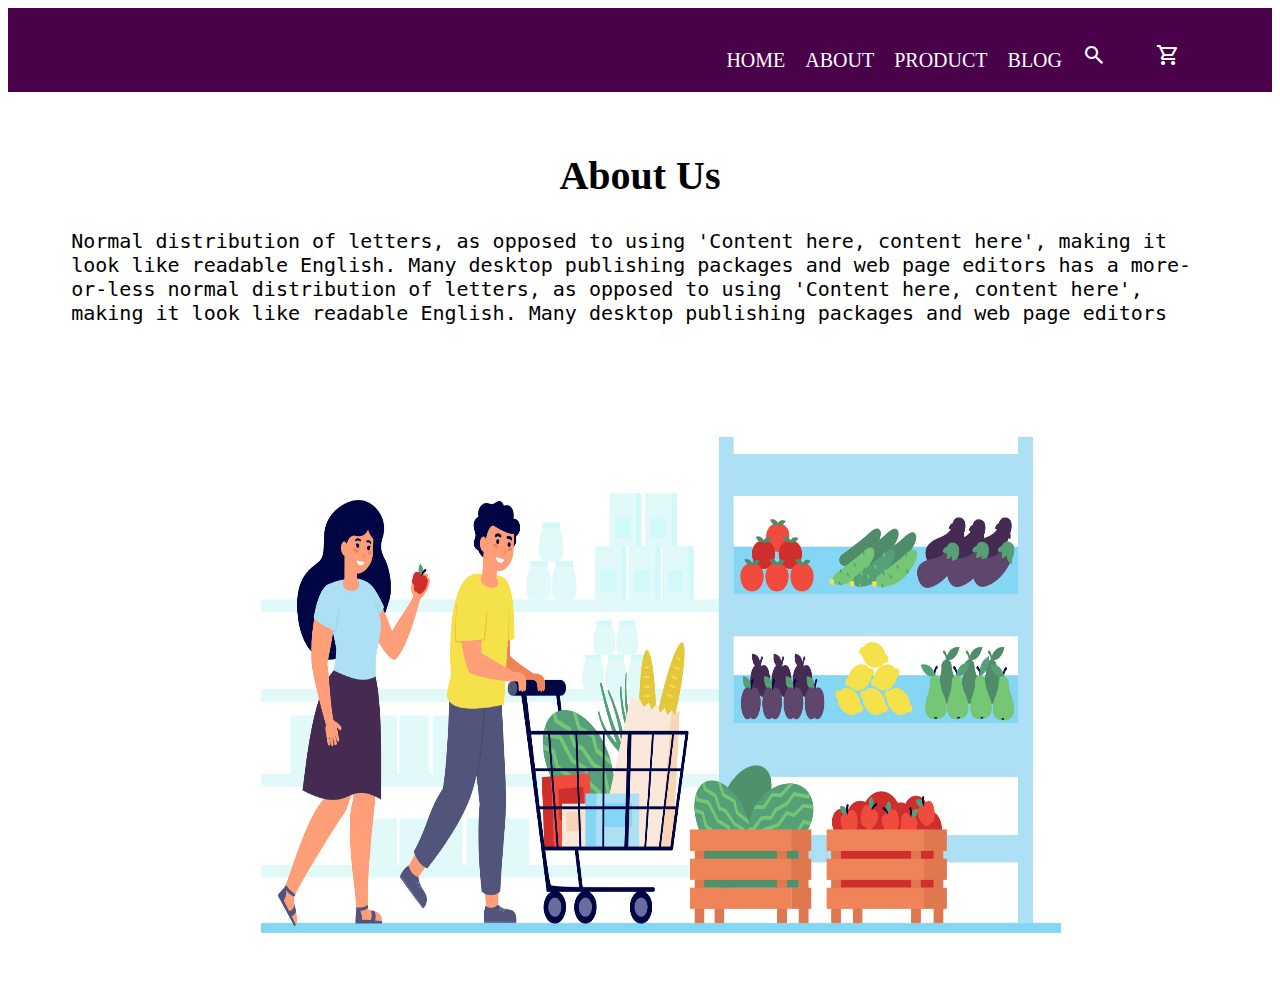
<file: about.html>
<!DOCTYPE html>
<html lang="en">
  <head>
    <link rel="stylesheet" type="text/css" href="css/style.css" />
    <link rel="stylesheet" type="text/css" href="css/Grid.css" />
    <link rel="stylesheet" href="https://fonts.googleapis.com/css2?family=Material+Symbols+Outlined:opsz,wght,FILL,GRAD@20..48,100..700,0..1,-50..200" />
    <title>Document</title>
  </head>
  <body>
    <nav class="bcolor">
      <div class="row">
      
      
        <ul class="navi">
        
        <li><a href="index.html" target="_blank">home</a></li>
        <li><a href="about.html" target="_blank">about</a></li>
        <li><a href="product.html" target="_blank">product</a></li>
        <li><a href="blog.html" id="blog" target="_blank">blog</a></li>
        
          <li><a href="#"><span class="material-symbols-outlined">
            search
            </span><a></li>
        <li><a href="addtocart.html"><span class="material-symbols-outlined carto" id="hey" onclick="cart123()" ondblclick="cart234()">
          shopping_cart
          </span><a></li>
          </ul>
          <div id="cart_items_count" style="color: #ffffff; font-size: 2rem;">
          </div>
          
        </div>
        </nav>
    <h2>about us</h2>
    <p class="part2">
      Normal distribution of letters, as opposed to using 'Content here, content
      here', making it look like readable English. Many desktop publishing
      packages and web page editors has a more-or-less normal distribution of
      letters, as opposed to using 'Content here, content here', making it look
      like readable English. Many desktop publishing packages and web page
      editors
    </p>
    <img src="images/about-img.jpg" width="800px" height="600px" class="photo" /><br />
    <div class="button21">
      
    </div>
    <p id="link1"></p>
  </body>
</html>
</file>
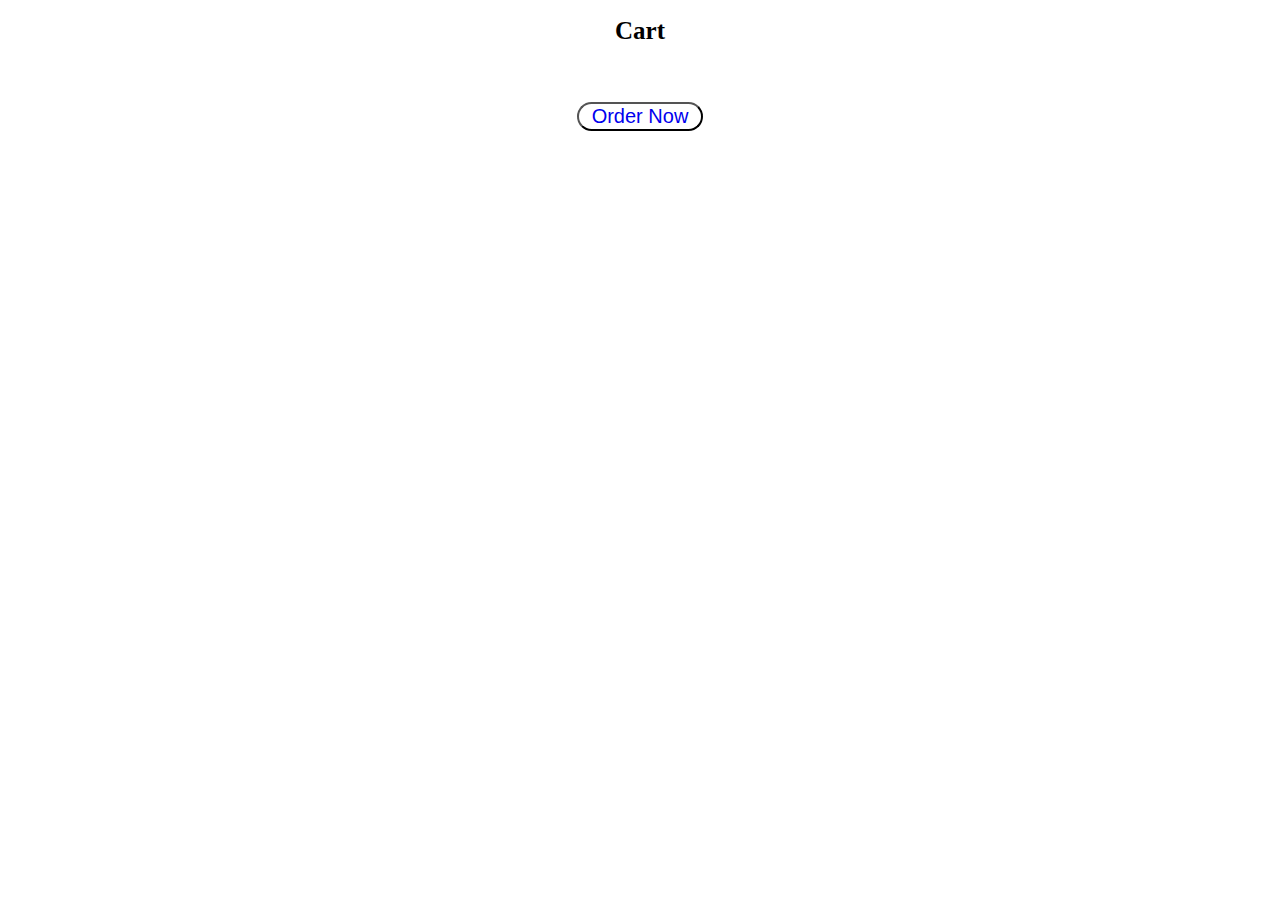
<file: addtocart.html>
<!DOCTYPE html>
<html lang="en">
  <head>
    <meta charset="UTF-8" />
    <meta http-equiv="X-UA-Compatible" content="IE=edge" />
    <meta name="viewport" content="width=device-width, initial-scale=1.0" />
    <link rel="stylesheet" type="text/css" href="css/style1.css" />
    <link rel="stylesheet" type="text/css" href="css/Grid.css" />
    <title>add to cart</title>
  </head>
  <body class="all">
    <h1 class="">cart</h1>
    <p id="hello"></p>

    <div id="cart-content" class="carto"></div>
    <button type="submit" class="paybtn">
      <a href="register.html" class="order2">order now</a>
    </button>
  </body>
  <script src="js/index.js"></script>
  <script>
    const data = JSON.parse(localStorage.getItem("cart"));

    for (const eachItem in data) {
      let cartContent = document.getElementById("cart-content");
      console.log(cartContent);

      cartContent.innerHTML += `<div class="item1">
        
        <p class="itemcolor"> itemname:${eachItem}</p><br>
        
      <img id="myimage"src="${
        data[eachItem]["image"]
      }" width="200px" height="200px" />
     <p class="numberofitem">number of items:${data[eachItem]["count"]}</p>
     <p class="numberofitem">${[eachItem]} total price:${
        data[eachItem]["total"]
      }</p>
      
      
    </div>`;
    }
    console.log(t);
  </script>
</html>
</file>
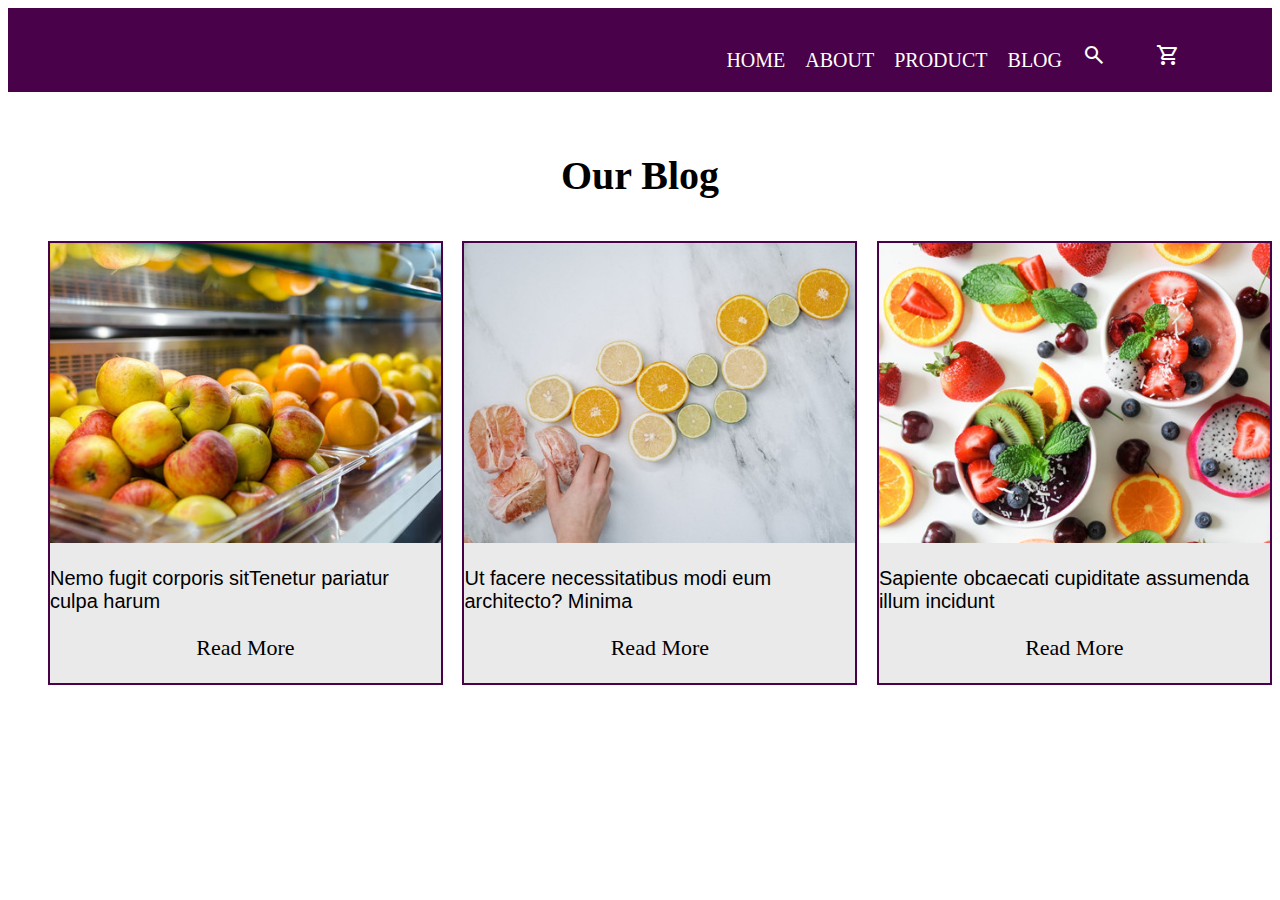
<file: blog.html>
<!DOCTYPE html>
<html lang="en">
<head>
  <link rel="stylesheet" type="text/css" href="css/style.css">
  <link rel="stylesheet" type="text/css" href="css/Grid.css">
  <link rel="stylesheet" href="https://fonts.googleapis.com/css2?family=Material+Symbols+Outlined:opsz,wght,FILL,GRAD@20..48,100..700,0..1,-50..200" />
  <title>blog</title>
  
</head>
<body>
  <nav class="bcolor">
    <div class="row">
    
    
      <ul class="navi">
      
      <li><a href="index.html" target="_blank">home</a></li>
      <li><a href="about.html" target="_blank">about</a></li>
      <li><a href="product.html" target="_blank">product</a></li>
      <li><a href="blog.html" id="blog" target="_blank">blog</a></li>
      
        <li><a href="#"><span class="material-symbols-outlined">
          search
          </span><a></li>
      <li><a href="addtocart.html"><span class="material-symbols-outlined carto" id="hey" onclick="cart123()" ondblclick="cart234()">
        shopping_cart
        </span><a></li>
        </ul>
        <div id="cart_items_count" style="color: #ffffff; font-size: 2rem;">
        </div>
        
      </div>
      </nav>
    <h2 class="cap1">our blog</h2>
    <ul class="bord" >
      <div class="col span-1-of-3 box">
      <li>
        
        <img src="images/b1.jpg" >
      <p class="copy">Nemo fugit corporis sitTenetur pariatur culpa harum</p>
    <p class="copy1">read more</p></div></li>
    <div class="col span-1-of-3 box">
    <li>
      
        <img src="images/b2.jpg">
        <p class="copy">Ut facere necessitatibus modi eum architecto? Minima</p>
        <p class="copy1">read more</p>
      </li>
    
    </div>
  
     <div class="col span-1-of-3 box">
      <li>
      
        <img src="images/b3.jpg" style="text-align:center">
        <p class="copy">Sapiente obcaecati cupiditate assumenda illum incidunt</p>
        <p class="copy1">read more</p>
      </li>
  </div>
    
  
</body>
</html>
</file>
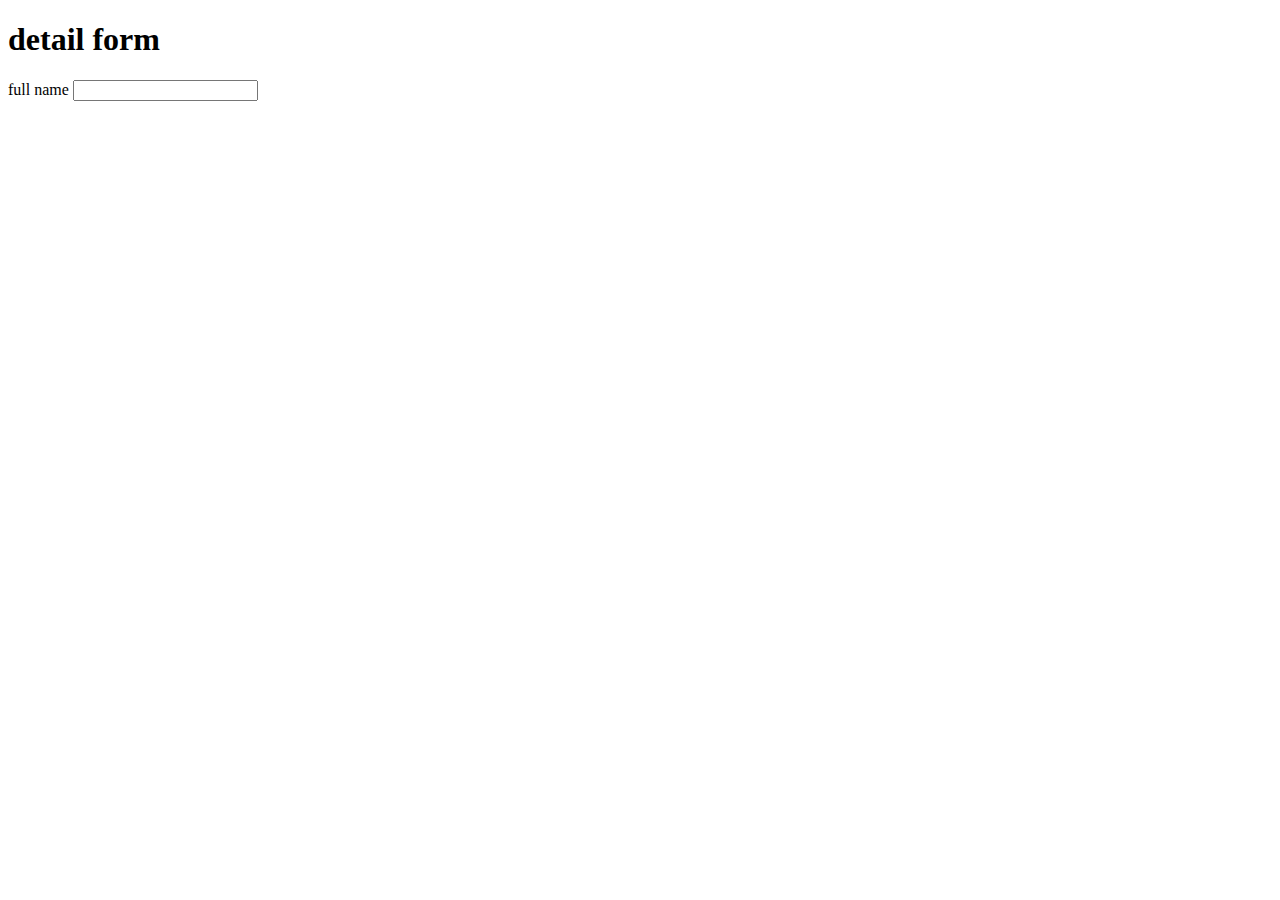
<file: form.html>
<!DOCTYPE html>
<html lang="en">
  <head>
    <meta charset="UTF-8" />
    <meta http-equiv="X-UA-Compatible" content="IE=edge" />
    <meta name="viewport" content="width=device-width, initial-scale=1.0" />
    <title>form</title>
  </head>
  <body>
    <h1>detail form</h1>
    <label>full name</label>
    <input type="text" name="fullname" />
  </body>
</html>
</file>
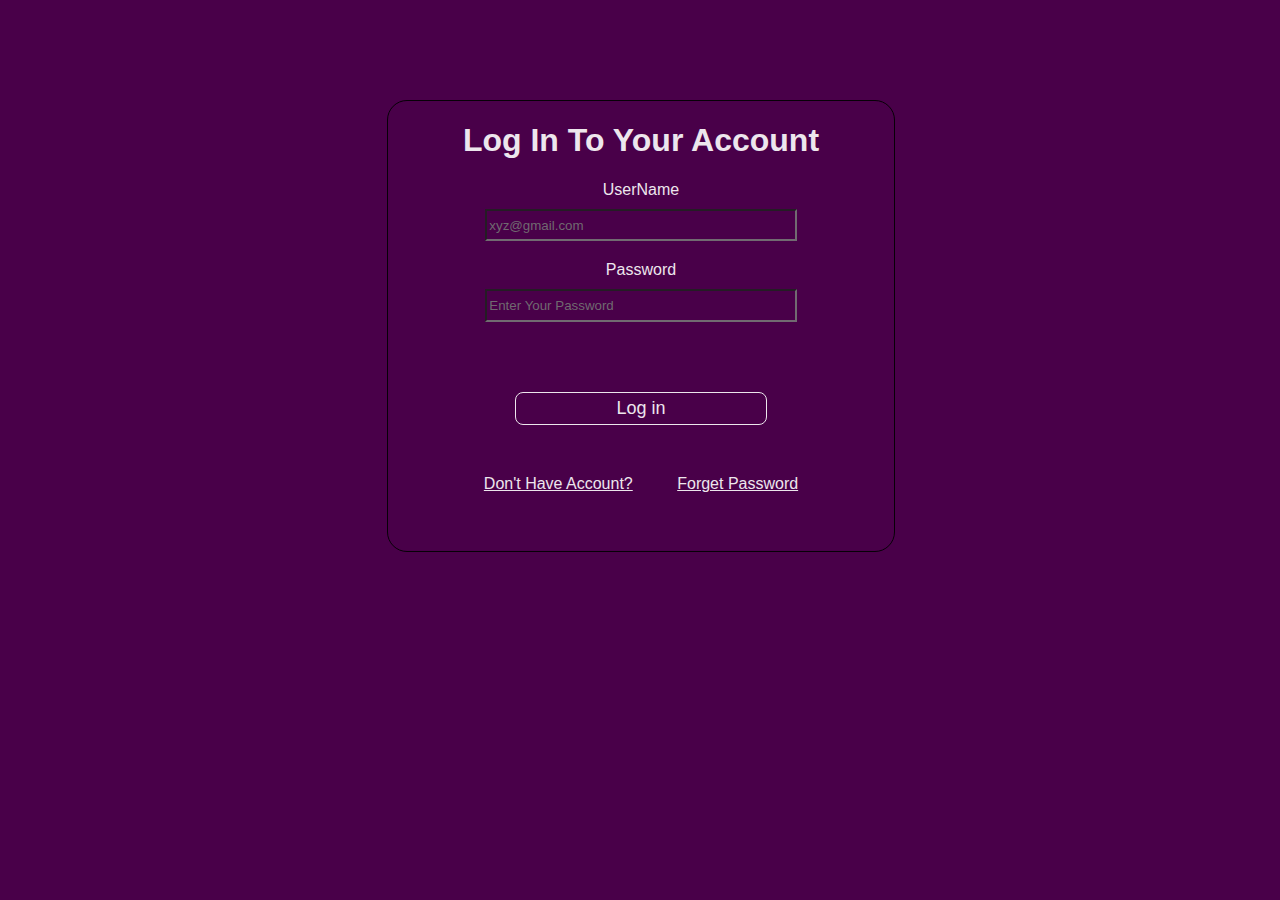
<file: login.html>
<!DOCTYPE html>
<html lang="en">
  <head>
    <meta charset="UTF-8" />
    <meta http-equiv="X-UA-Compatible" content="IE=edge" />
    <meta name="viewport" content="width=device-width, initial-scale=1.0" />
    <title>login page</title>
    <link rel="stylesheet" type="text/css" href="css/login.css" />
  </head>
  <body>
    <div class="log">
      <h1>log in to your account</h1>
      <label for="username">UserName</label><br />
      <input
        type="text"
        name="userdata"
        id="useremail"
        class="userdata1"
        placeholder="xyz@gmail.com"
      /><br />
      <label for="password">Password</label><br />
      <input
        type="password"
        id="userpassword"
        name="password"
        class="userpass"
        placeholder="Enter Your Password"
      /><br />
      <button type="submit" onclick="functionclick()" class="btn">Log in</button
      ><br />
      <ul class="unorder">
        <li><a href="#" class="anc">don't have account?</a></li>
        <li><a href="#" class="anc">forget password</a></li>
      </ul>
    </div>
  </body>
  <script>
    let useremail1;
    let userpassword1;
    let arr = [];

    function functionclick() {
      useremail1 = document.getElementById("useremail").value;

      // console.log(useremail1);

      userpassword1 = document.getElementById("userpassword").value;

      // console.log(userpassword1);
      var person = { user: `${useremail1}`, pass: `${userpassword1}` };
      console.log(person);
      arr.push(person);
     
      return arr;
    }
    arr.push(window.localStorage.setItem("object", functionclick()));
    console.log(arr);
    for (let i = 0; i < arr.length; i++) {
        window.localStorage.getItem(arr);
        if ((useremail1 = arr[i].user)) {
          alert("please enter the another userid");
        }
      }

    console.log(Object);
  </script>
</html>
</file>
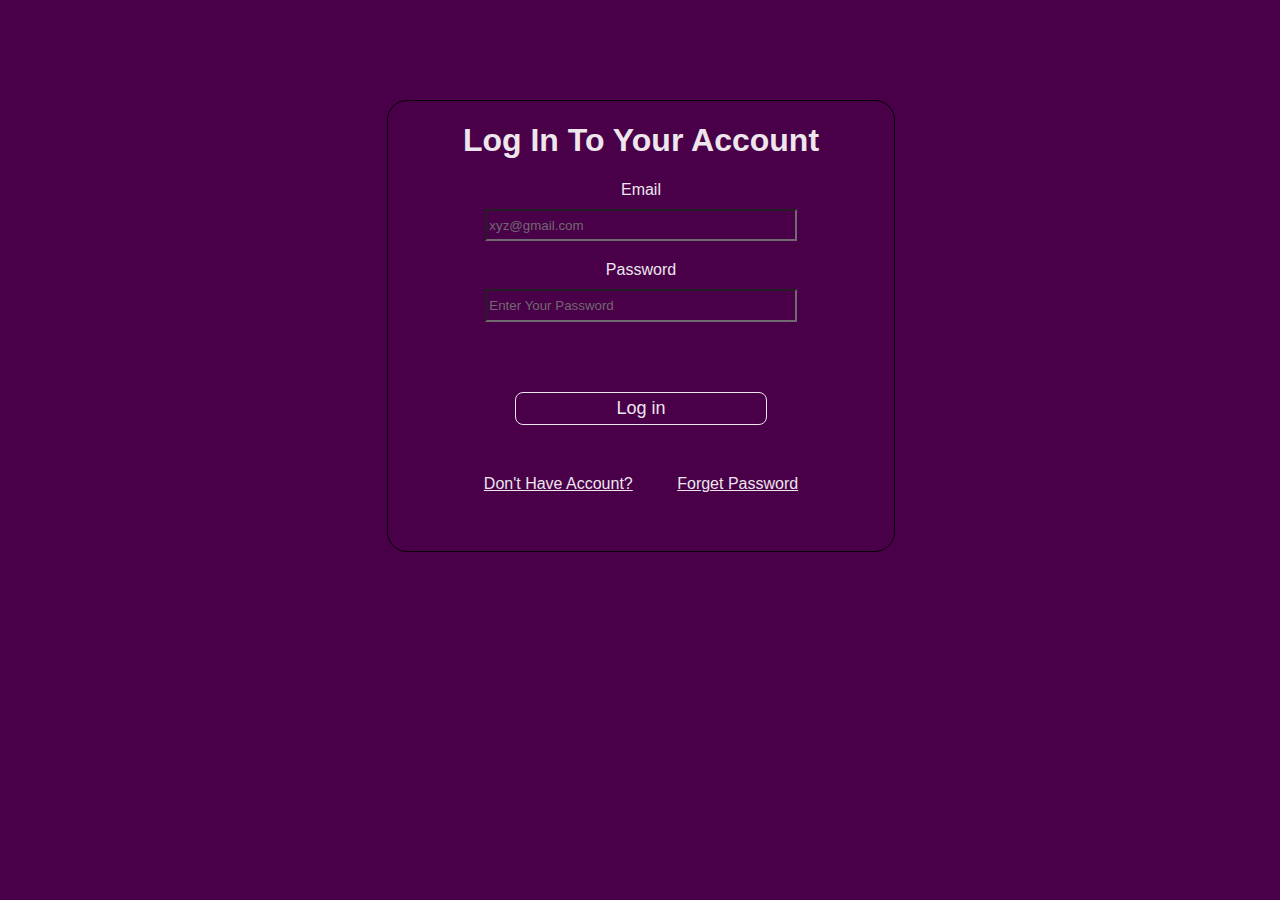
<file: login1.html>
<!DOCTYPE html>
<html lang="en">
  <head>
    <meta charset="UTF-8" />
    <meta http-equiv="X-UA-Compatible" content="IE=edge" />
    <meta name="viewport" content="width=device-width, initial-scale=1.0" />
    <title>login page</title>
    <link rel="stylesheet" type="text/css" href="css/login.css"/>
  </head>
  <body>
    <div class="log">
      <h1>log in to your account</h1>
      <label for="username">Email</label><br />
      <input
        type="text"
        name="userdata"
        id="useremail"
        class="userdata1"
        placeholder="xyz@gmail.com"
      /><br />
      <label for="password">Password</label><br />
      <input
        type="password"
        id="userpassword"
        name="password"
        class="userpass"
        placeholder="Enter Your Password"
      /><br />
      <button type="submit" onclick="functionclick()" class="btn">Log in</button
      ><br />
      <ul class="unorder">
        <li><a href="register.html" class="anc">don't have account?</a></li>
        <li>
          <a href="signup.html" target="_blank" class="anc">forget password</a>
        </li>
      </ul>
    </div>
  </body>
  <script>
    let useremail1;
    let userpassword1;
    // let arr = [];
    // let userdata;
    let obj = [];
    let final = [];

    function functionclick() {
      useremail1 = document.getElementById("useremail");
      userpassword1 = document.getElementById("userpassword");

      // localStorage.setItem("useremail1", useremail1.value);
      // localStorage.setItem("userpassword1", userpassword1.value);

      obj.push({ user: useremail1.value, pass1: userpassword1.value });
      let man = { user: useremail1.value, pass1: userpassword1.value };
      // store();
      let dec = localStorage.setItem("use", JSON.stringify(man));
      final.push(localStorage.getItem("use"));

      for (let i = 0; i < obj.length; i++) {
        if (obj[i].user == useremail1) {
          alert("you have already login");
        }
      }

      return useremail1.value, userpassword1.value;
    }

    //   var person = { user: `${useremail1}`, pass: `${userpassword1}` };
    //   localStorage.setItem("userdata", JSON.stringify(person));
    //   console.log(person);
    //   arr.push(person);
    //   return arr;
    // }
    // console.log(localStorage);
    // console.log(Object);
  </script>
</html>
</file>
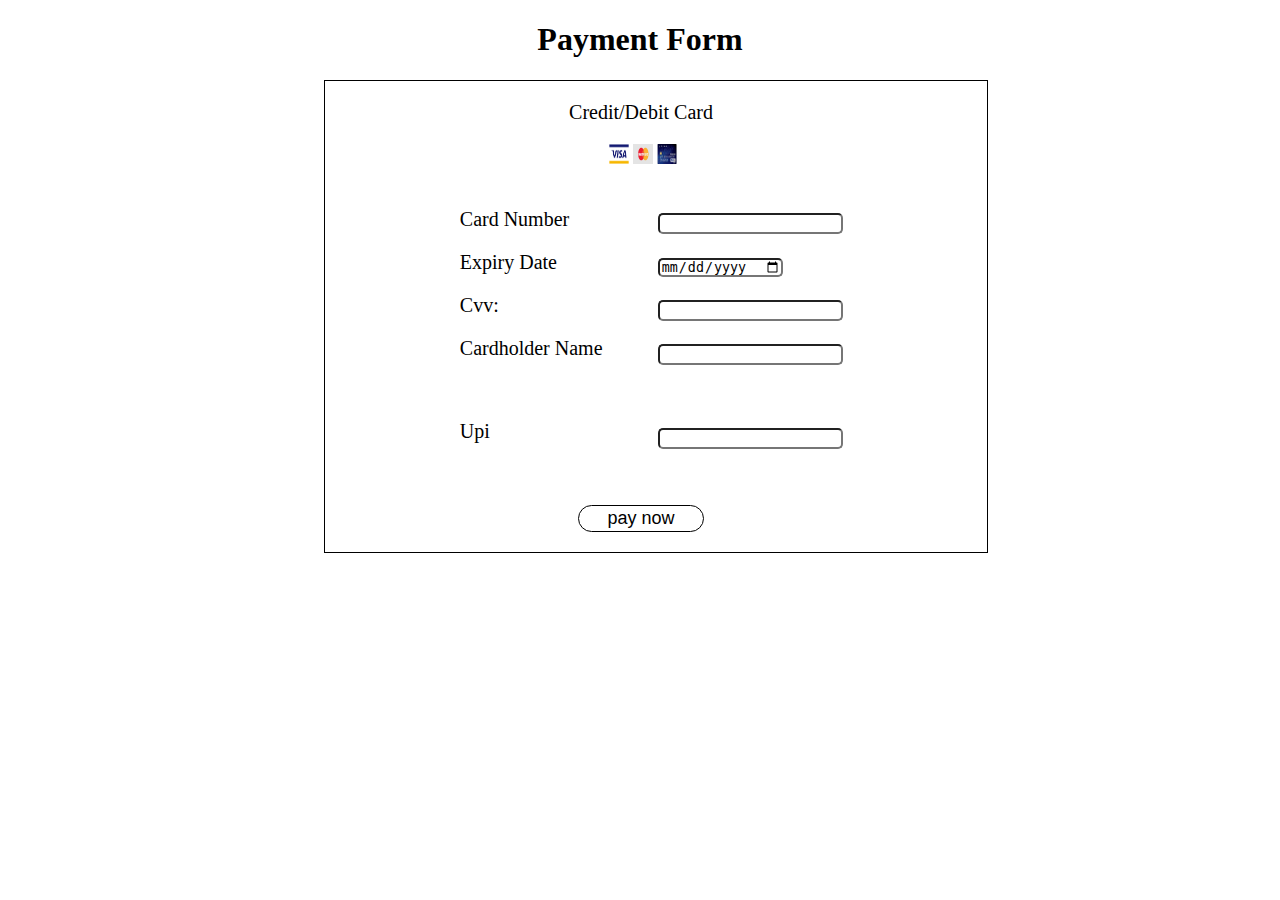
<file: payment1.html>
<!DOCTYPE html>
<html lang="en">
  <head>
    <meta charset="UTF-8" />
    <meta http-equiv="X-UA-Compatible" content="IE=edge" />
    <meta name="viewport" content="width=device-width, initial-scale=1.0" />
    <link rel="stylesheet" type="text/css" href="css/payment1.css" />
    <title>payment form</title>
  </head>
  <body>
    <h1>payment form</h1>
    <div class="bord">
    <p style="text-align:center">credit/debit card</p>
    <div class="images">
    <img src="images/visa.png" height="20px" width="20px">
    <img src="images/master.png" height="20px" width="20px">
    <img src="images/rupay2.jpg" height="20px" width="20px">
    </div>
    
    <div class="form1">
      <div class="inside">
        <ul class="listofdetail" >

      <div class="col span-1-of-2 ">
          
        
       <li> <p >card number</p></li>
        <li><p class="hi">expiry date</p></li>
        <li><p class="hi">cvv:</p></li>
        <li><p class="hi">cardholder name</p></li>
        <li><p class="ipu">upi</p></li>
      </div>
        </ul>
      </div>
        <ul class="listofdetail">
       <div class="col span-1-of-2">
        
       <li> <p><input type="number" name="number" class="box"/></p></li>
        
        <li><p><input type="date" name="date" /></p></li>
       
        <li><p><input type="number" max="3" name="cvv" /></p></li>
        
        <li><p><input type="text" name="name" /></p></li>
        <li><p class="ipu"><input type="text" name="uid"></p></li>
       
       </div>
          </ul>
        </div>
      
      <div class="btn">
        <button type="submit">pay now</button>
      </div>
    </div>
    </div>
  
    
  </body>
</html>
</file>
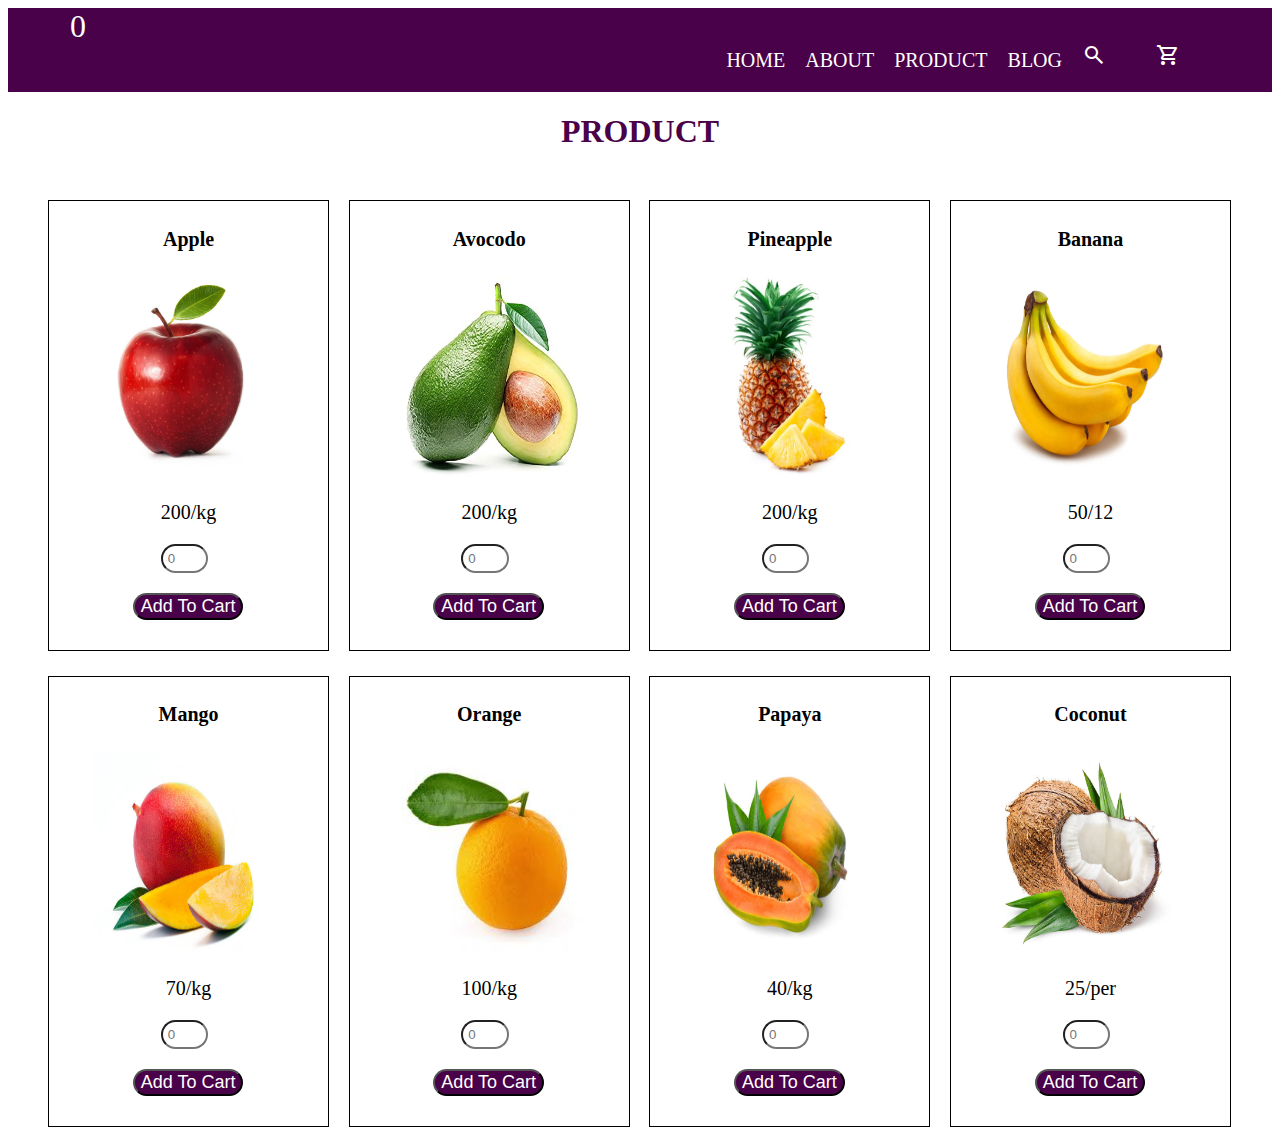
<file: product.html>
<!DOCTYPE html>
<html lang="en">
  <head>
    <link rel="stylesheet" type="text/css" href="css/style.css" />
    <link rel="stylesheet" type="text/css" href="css/Grid.css" />
    <link rel="stylesheet" href="https://fonts.googleapis.com/css2?family=Material+Symbols+Outlined:opsz,wght,FILL,GRAD@20..48,100..700,0..1,-50..200" />
    <title>Document</title>
  </head>
  <body>
    <nav class="bcolor">
      <div class="row">
      
      
        <ul class="navi">
        
        <li><a href="index.html" target="_blank">home</a></li>
        <li><a href="about.html" target="_blank">about</a></li>
        <li><a href="product.html" target="_blank">product</a></li>
        <li><a href="blog.html" id="blog" target="_blank">blog</a></li>
        
          <li><a href="#"><span class="material-symbols-outlined">
            search
            </span><a></li>
        <li><a href="addtocart.html"><span class="material-symbols-outlined carto" id="hey" onclick="cart123()" ondblclick="cart234()">
          shopping_cart
          </span><a></li>
          </ul>
          <div id="cart_items_count" style="color: #ffffff; font-size: 2rem;">
          </div>
          
        </div>
        </nav>
    <div class="row">
      <h1 class="product">product</h1>
    </div>
    <ul class="food">
      <li class="col span-1-of-4 bus">
        <h4 class="day1">apple</h4>

        <div class="mono">
          <img src="images/apple.jpg" style="width: 180px; height: 200px" />
        </div>

        <p class="price">200/kg</p>
        <div class="btnn">
        <input type="number" id="finalitem" name="number" class="round" max="121" placeholder="0" style="width:20%"><br>
        </div>
        <button type="submit" class="cart" onclick="functionc()" id="cart1">
          add to cart
        </button>

        <!-- <img src="b1.jpg"> -->
      </li>
      <li class="col span-1-of-4 bus">
        <h4 class="day1">avocodo</h4>
        <div class="mono">
          <img
            src="images/avocodo.jpg"
            style="width: 180px; height: 200px; margin-left: 10px"
          />
        </div>

        <p class="price">200/kg</p>
        <div class="btnn">
          <input type="number"  name="number" class="round" max="121" placeholder="0" style="width:20%"><br>
          </div>
        <button type="submit" class="cart">add to cart</button>
        <!-- <img src="b2.jpg"> -->
      </li>
      <li class="col span-1-of-4 bus">
        <h4 class="day1">pineapple</h4>
        <div class="mono">
          <img src="images/pine.png" style="width: 180px; height: 200px" />
        </div>
        <p class="price">200/kg</p>
        <div class="btnn">
          <input type="number"  name="number" class="round" max="121" placeholder="0" style="width:20%"><br>
          </div>
        <button type="submit" class="cart">add to cart</button>
        <!-- <img src="col span-1-of-3 bus"> -->
      </li>
      <li class="col span-1-of-4 bus">
        <h4 class="day1">banana</h4>
        <div class="mono">
          <img src="images/banana.jpg" style="width: 180px; height: 200px" />
        </div>
        <p class="price">50/12</p>
        <div class="btnn">
          <input type="number"  name="number" class="round" max="121" placeholder="0" style="width:20%"><br>
          </div>
        <button type="submit" class="cart">add to cart</button>
        <!-- <img src="col span-1-of-3 bus"> -->
      </li>
    </ul>
    <ul class="food">
      <li class="col span-1-of-4 bus">
        <h4 class="day1">mango</h4>

        <div class="mono">
          <img src="images/mango.jpg" style="width: 180px; height: 200px" />
        </div>

        <p class="price">70/kg</p>
        <div class="btnn">
          <input type="number"  name="number" class="round" max="121" placeholder="0" style="width:20%"><br>
          </div>
        <button type="submit" class="cart" id="mango1">add to cart</button>

        <!-- <img src="b1.jpg"> -->
      </li>
      <li class="col span-1-of-4 bus">
        <h4 class="day1">orange</h4>
        <div class="mono">
          <img
            src="images/orange.jpg"
            style="width: 180px; height: 200px; margin-left: 10px"
          />
        </div>

        <p class="price">100/kg</p>
        <div class="btnn">
          <input type="number"  name="number" class="round" max="121" placeholder="0" style="width:20%"><br>
          </div>
        <button type="submit" class="cart">add to cart</button>
        <!-- <img src="b2.jpg"> -->
      </li>
      <li class="col span-1-of-4 bus">
        <h4 class="day1">papaya</h4>
        <div class="mono">
          <img src="images/papaya.jpg" style="width: 180px; height: 200px" />
        </div>
        <p class="price">40/kg</p>
        <div class="btnn">
          <input type="number"  name="number" class="round" max="121" placeholder="0" style="width:20%"><br>
          </div>
        <button type="submit" class="cart">add to cart</button>
        <!-- <img src="col span-1-of-3 bus"> -->
      </li>
      <li class="col span-1-of-4 bus">
        <h4 class="day1">coconut</h4>
        <div class="mono">
          <img src="images/coconut.jpg" style="width: 180px; height: 200px" />
        </div>
        <p class="price">25/per</p>
        <div class="btnn">
          <input type="number"  name="number" class="round" max="121" placeholder="0" style="width:20%"><br>
          </div>
        <button type="submit" class="cart">add to cart</button>
        <!-- <img src="col span-1-of-3 bus"> -->
      </li>
    </ul>
  </body>
  <script src="js/index.js"></script>
</html>
</file>
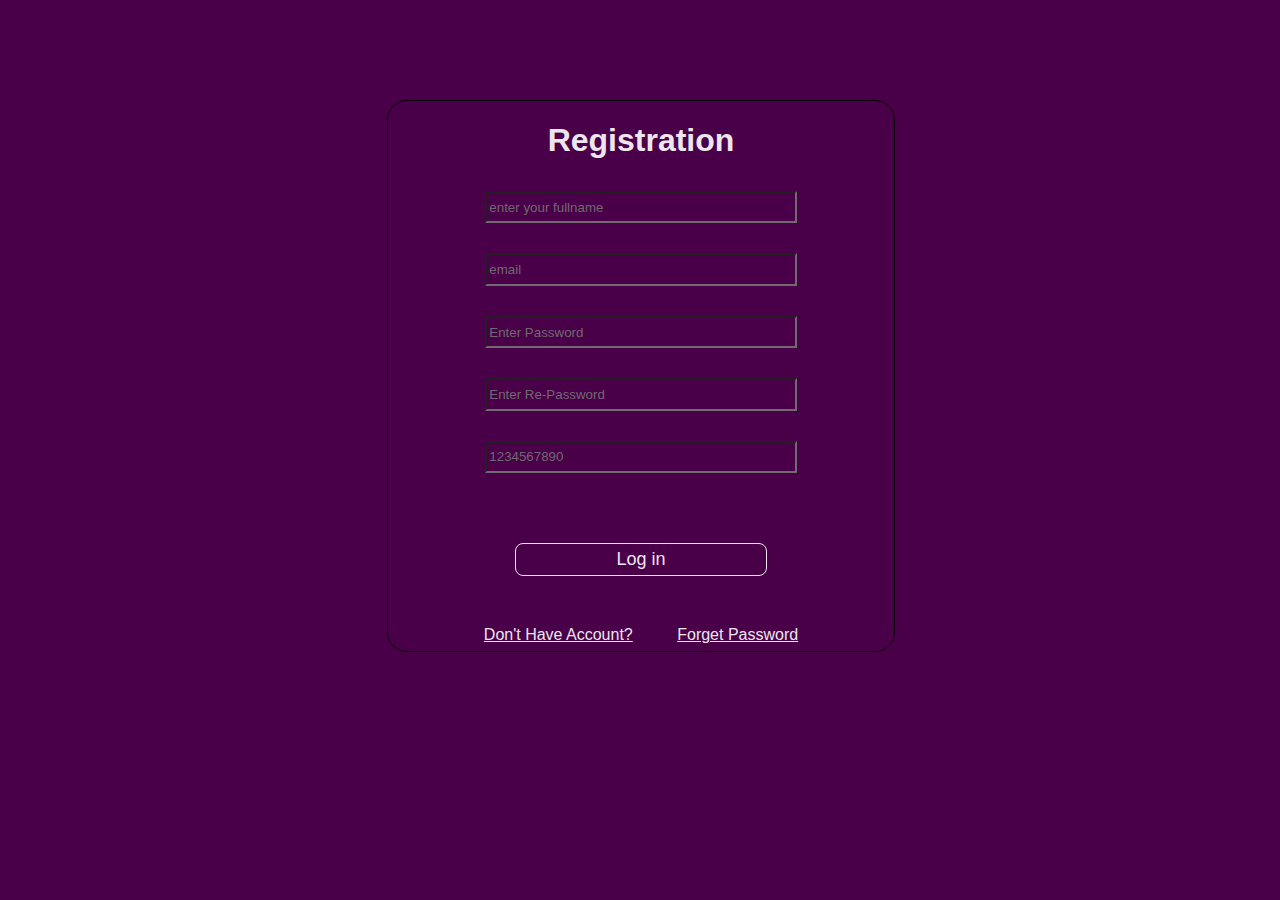
<file: register.html>
<!DOCTYPE html>
<html>
  <!-- <head>
    <title>registration page</title>
    <link rel="stylesheet" type="text/css" href="css/register.css" />
  </head>
  <body> -->
    

  <head>
    <meta charset="UTF-8" />
    <meta http-equiv="X-UA-Compatible" content="IE=edge" />
    <meta name="viewport" content="width=device-width, initial-scale=1.0" />
    <title>login page</title>
    <link rel="stylesheet" type="text/css" href="css/register.css" />
  </head>
  <body>
    <div class="log">
      <h1>registration</h1>
      <input type="text"
      name="fname"
      class="userdata1"
      placeholder="enter your fullname"><br>

      <input
        type="text"
        name="userdata"
        id="useremail"
        class="userdata1"
        placeholder="email"
      /><br />
      
      <input
        type="password"
        id="userpassword"
        name="password"
        class="userpass"
        placeholder="Enter Password"
      /><br />
      <input
        type="password"
        id="userpassword"
        name="password"
        class="userpass"
        placeholder="Enter Re-Password"
      /><br />
      <input type="number"
      class="userpass"
      name="number"
      placeholder="1234567890">
      <button type="submit" onclick="functionclick()" class="btn">Log in</button
      ><br />
      <ul class="unorder">
        <li><a href="#" class="anc">don't have account?</a></li>
        <li>
          <a href="signup.html" target="_blank" class="anc">forget password</a>
        </li>
      </ul>
    </div>
  </body>
  <script src="js/index.js"></script>
</html>
</file>
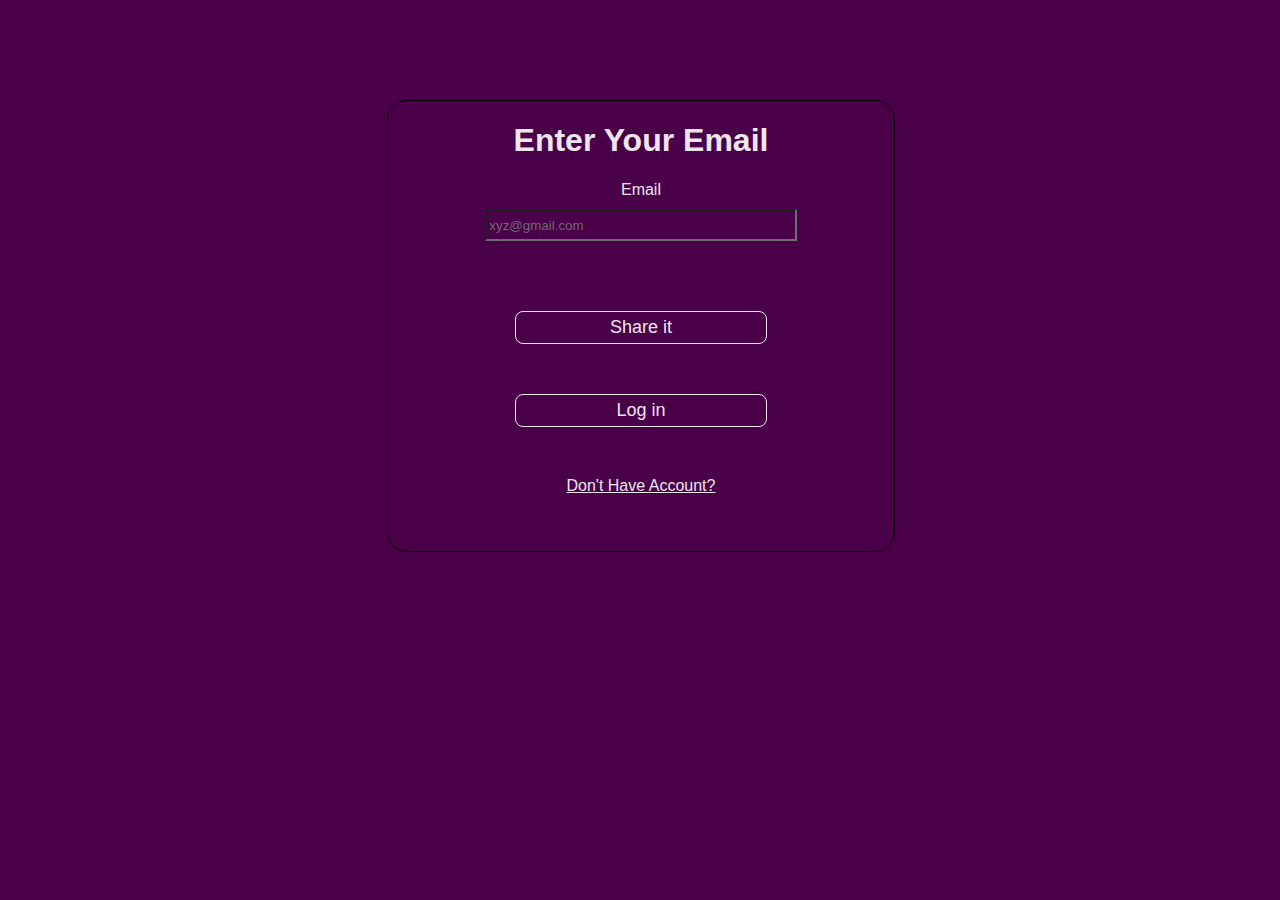
<file: signup.html>
<!DOCTYPE html>
<html lang="en">
  <head>
    <meta charset="UTF-8" />
    <meta http-equiv="X-UA-Compatible" content="IE=edge" />
    <meta name="viewport" content="width=device-width, initial-scale=1.0" />
    <title>login page</title>
    <link rel="stylesheet" type="text/css" href="css/signup.css" />
  </head>
  <body>
    <div class="log">
      <h1>enter your email</h1>
      <label for="username">Email</label><br />
      <input
        type="text"
        name="userdata"
        id="useremail"
        class="userdata1"
        placeholder="xyz@gmail.com"
      /><br />

      <button type="submit" onclick="functionf()" class="btn">Share it</button
      ><br />
      <a href="login1.html"><button type="submit" class="btn">Log in</button></a
      ><br />
      <ul class="unorder">
        <li><a href="register.html" class="anc">don't have account?</a></li>
      </ul>
    </div>
  </body>
  <script>
    function functionf() {
      let name = document.getElementById("useremail").value;
      console.log(name);
      alert("your password is send to your email ");
    }
  </script>
</html>
</file>
<file: css/style.css>
header {
  background-color: rgb(73, 1, 73);
  background-size: cover;
  height: 100vh;
  width: 100%;
}
.row {
  max-width: 1140px;
  margin: 0 auto;
}
.navi {
  list-style: none;
  float: right;
  font-size: 20px;
  text-transform: uppercase;
  margin-top: 35px;
}
.navi li {
  list-style: none;
  display: inline-block;
  color: #fff;
  text-transform: uppercase;
}
.navi li a {
  list-style: none;
  text-decoration: none;
  color: #fff;
  margin-right: 15px;
}
.navi li a:hover {
  color: rgb(232, 65, 93);
}
/*  try for add to cart*/

/* --------------------------------*/
.main {
  position: absolute;
  width: 1140px;
  top: 50%;
  left: 50%;
  transform: translate(-50%, -50%);
}
.main2 {
  top: 50%;
  left: 50%;
  margin-left: 50%;
}
/* @keyframes slider {
  0% {
    background-image: url("slider-img.png");
  }
  50% {
    background-image: url("slider-img.png");
  } */

h1 {
  text-transform: uppercase;
  color: #fff;
}
.line {
  color: #fff;
  font-size: 15px;
  font-family: "Courier New", Courier, monospace;
}
.button1 {
  font-size: 25px;
  padding: 5px;
  text-transform: capitalize;
  padding-left: 20px;
  padding-right: 20px;
  border-radius: 100px;
  background-color: rgb(240, 81, 108);
  color: #fff;
  border: 1px solid#fff;
}
.button1:hover {
  color: rgb(240, 81, 108);
  background-color: rgb(73, 1, 73);
  border: 1px solid rgb(240, 81, 108);
}
h2 {
  text-align: center;
  font-size: 40px;
  text-transform: capitalize;
  margin-top: 60px;
  margin-bottom: 30px;
}
.part2 {
  width: 90%;
  margin-left: 5%;
  font-size: 20px;
  font-family: "monospace";
  margin-bottom: 50px;
}
.photo {
  margin-left: 20%;
}
.button21 {
  text-align: center;
  color: #fff;
}
.btn {
  color: #fff;
  background-color: rgb(73, 1, 73);
  font-size: 20px;
  text-transform: capitalize;
  padding: 15px;
  border-radius: 8px;
}
.btn:hover {
  background-color: #fff;
  color: black;

  border: 1px solid black;
}
.cap {
  text-transform: uppercase;
  color: #fff;
  padding-top: 20px;
}
.part3 {
  background-color: rgb(73, 1, 73);
}
.part {
  background-color: rgb(73, 1, 73);
  margin-top: 50px;
}
.fruits {
  list-style: none;
  width: 100%;
}
.fruits li {
  display: block;
  width: 33%;
  float: left;
}
.fruits li img {
  width: 100%;
  background-color: #fff;
  height: 200px;
  overflow: hidden;
}
/* .fruits li img {
  opacity: 1;
  width: 100%;
  height: auto;
  transform: scale(0.75);
  transition: transform 0.5s, opacity 0.5s;
} */
.fruits li img:hover {
  opacity: 1;
  transform: scale(0.8);
}
.line1 {
  font-size: 21px;
  font-weight: 400;
  width: 70%;
  margin-left: 15%;
  color: #fff;
  margin-bottom: 40px;
}
.image {
  width: 90%;
  margin-left: 5%;
}
.image1 {
  width: 80%;
  margin-left: 5%;
}
.image2 {
  background-color: #fff;
  width: 100%;
  height: auto;
}
.image3 {
  background-color: #fff;
  width: 100%;
  height: auto;
}
.image4 {
  background-color: #fff;
  width: 100%;
  height: auto;
}
.list1 {
  width: 90%;
  text-decoration: none;
}
.list1 li {
  display: block;
  float: left;
  width: 28%;
  text-decoration: none;
  margin-right: 60px;
}
.list1 li img {
  width: 100%;
  overflow: hidden;
}
.part4 {
}
.cap1 {
}
.mono1 {
  list-style: none;
  width: 100%;
  float: left;
}
.mono li {
  display: block;
  float: left;
  width: 30%;
}
.mono1 li img {
}
.ph1 {
  width: 33.75%;
  height: auto;
  border: 1px solid #000;
}
.box {
  width: 100%;
  list-style: none;
  float: left;
}
.box img {
  width: 100%;
}
.kp {
  width: 31%;
}
.copy {
  font-size: 20px;
  color: black;
  font-family: sans-serif;
  width: 100%;
}
.copy1 {
  text-transform: capitalize;
  text-align: center;
  font-size: 22px;
}
.bord li {
  border: 2px solid rgb(73, 1, 73);
  background-color: rgba(233, 233, 233, 0.962);
}
.testmonial {
  border: 3px solid rgb(73, 1, 73);
}
.clientimg {
  width: "50%";
  margin: auto;
  border-radius: 200px;
  margin-top: 70px;
  margin-left: 20%;
}
.name {
  text-align: center;
  text-decoration: none;
  text-transform: capitalize;
  font-weight: 700;
  font-size: 25px;
}
.footer1 {
  background-color: rgb(73, 1, 73);
}
.box2 {
  width: 100%;
  list-style: none;

  display: inline-block;
  float: left;
}
.box2 li {
  width: 100%;
}
.box3 {
  display: block;
  width: 100%;
  height: auto;
}
.last {
  background-color: rgb(73, 1, 73);
  height: 250px;
}
.lastfoot {
  list-style: none;
  width: 100%;
}
.lastfoot li {
  display: block;
  float: left;
  width: 50%;
}
h3 {
  text-align: center;
  font-size: 25px;
  color: #fff;
}
.longpara {
  font-size: 20px;
  font-family: sans-serif;
  margin-left: 20px;
  color: #fff;
}
.lastpara {
  text-align: center;
}
.longpara1 {
  font-size: 20px;
  font-family: sans-serif;
  margin-left: 100px;
  color: #fff;
}
/* slider for fresh fruits*/
.demo {
  display: block;
  background-color: rgb(73, 1, 73);
}
.samtro li {
  width: 30%;
}
.samtro li img {
  width: 100%;
  background-color: #fff;
  scale: 1;
  opacity: 0.7;
  transform: scale(1);
  transition: transform 0.5s, opacity 0.5;
}
.samtro li img:hover {
  transform: scale(1.08);
  opacity: 1;
}
.santu {
  color: #fff;
}
.fru {
  font-size: 20px;
  font-family: sans-serif;
  text-align: center;
}
.buy {
  font-size: 20px;
  text-transform: capitalize;
  border: 2px solid rgb(73, 1, 73);
  margin-left: 40%;
  margin-bottom: 40px;
  text-decoration: none;
}
.buy:hover {
  background-color: rgb(73, 1, 73);
  color: #fff;
  border-radius: 20px;
  text-decoration: none;
}
.head {
  font-size: 25px;
  text-transform: capitalize;
  letter-spacing: 0.5;
  text-align: center;
  color: rgb(73, 1, 73);
}
.fruits5 {
  width: 80%;
  margin-left: 10%;
}
.fruit {
  list-style: none;
  width: 100%;
}

.bus {
  border: 1px solid black;
}
h4 {
  text-align: center;
  font-size: 20px;
  text-transform: capitalize;
}
.price {
  text-align: center;
  font-size: 20px;
}
.cart {
  margin-left: 30%;
  margin-bottom: 30px;
  font-size: 18px;
  text-transform: capitalize;
  background-color: rgb(73, 1, 73);
  border-radius: 50px;
  color: #fff;
}
.cart:hover {
  background-color: #fff;
  color: rgb(73, 1, 73);
}

.mono {
  margin-left: 15%;
}
.part7 {
  background-color: rgb(73, 1, 73);
  margin-top: 100px;
}
.product {
  text-align: center;
}
/*   javascript*/
.link {
  color: #fff;
  font-size: 15px;

  font-family: "Courier New", Courier, monospace;
}
#link1 {
  color: rgb(73, 1, 73);
  font-size: 20px;
}
.loca {
  margin-left: 30px;
  font-size: 20px;
  font-family: sans-serif;
  color: #fff;
}
/* .loca:hover {
  font-size: 25px;
} */
/* extra*/

/* footer icons for last page*/
.icons {
  color: #fff;
}
.icons:hover {
  color: rgb(232, 65, 93);
}
.header .search-form {
  position: absolute;
  top: 110%;
  right: -110%;
  width: 50rem;
  height: 5rem;
  background: #fff;
  border-radius: 0.5rem;
  overflow: hidden;
  display: flex;
  align-items: center;
  box-shadow: var(--box-shadow);
}

.header .search-form.active {
  right: 2rem;
  transition: 0.4s linear;
}

.header .search-form input {
  height: 100%;
  width: 100%;
  background: none;
  text-transform: none;
  font-size: 1.6rem;
  color: var(--black);
  padding: 0 1.5rem;
}

.header .search-form label {
  font-size: 2.2rem;
  padding-right: 1.5rem;
  color: var(--black);
  cursor: pointer;
}

.header .search-form label:hover {
  color: var(--orange);
}
.header .icons div {
  height: 4.5rem;
  width: 4.5rem;
  line-height: 4.5rem;
  border-radius: 0.5rem;
  background: #eee;
  color: var(--black);
  font-size: 2rem;
  margin-left: 0.3rem;
  cursor: pointer;
  text-align: center;
}
.hello {
  color: rgb(73, 1, 73);
}
/* .carto:hover {
  display: block;
  width: 200px;
  height: 400px;
  background-color: #fff;
  border: 2px solid rgb(73, 1, 73);
  border-radius: 10px;
  overflow: hidden;
  direction: unset;
  margin-top: 30px;
} */
/* .carto:hover {
  height: 200px;
  width: 500px;
  background-color: #fff;
  b
} */
@media screen and (max-width: 1200px) {
  header {
    display: block;
  }
  .main {
    font-size: 20px;
    margin-left: 20px;
  }
  h1,
  .line {
    margin-left: 10%;
  }
  .button1 {
    margin-left: 20%;
  }

  .main2 {
    top: 50%;
    left: 50%;
    margin-left: 50%;
  }
}
@media screen and (max-width: 1000px) {
  body {
    width: 100%;
    margin-left: 5%;
  }
  .main2 {
    top: 50%;
    left: 50%;
    margin-left: 50%;
    width: 200px;
    height: 200px;
  }
  .part7 {
    width: 100%;
  }
  .food {
    width: 100%;
  }
  .food li {
  }
}
/* @media screen and (max-width: 600px) {
  .main {
    width: 80%;
    margin-left: 10%;
    margin-top: 600px;
  }
  .main2 {
    top: 30%;
    right: 20%;
    margin-right: 30%;

    width: 150px;
    height: 150px;
  }
  .food {
    width: 100%;
  }
  .food li {
    width: 47%;
  }
  .bus {
    width: 100%;
  }
} */
/* @media screen and (max-width: 450px) {
  .main2 {
    width: 40%;
    margin-right: 30%;
    height: 100px;
    align-items: center;
  }
} */
#link1 {
  color: #fff;
  font-size: 24px;
  text-transform: capitalize;
}
.numberofitems {
  color: rgb(73, 1, 73);
}
@media screen and (max-width: 800px) {
  body {
    font-size: 20px;
  }
  header {
    width: 100%;
    font-size: 20px;
  }
  .main {
    font-size: 20px;

    width: 100%;
  }
  .main2 {
    top: 50%;
    left: 50%;
    margin-left: 20%;
  }
  .main img {
    width: 200px;
    height: auto;
  }
  #link1,
  #link1 {
    margin-left: 20%;
  }
  .navi {
    margin-right: 40px;
  }
  .part2 {
    width: 80%;
    margin-left: 10%;
    font-size: 18px;
  }
  .photo {
    width: 400px;
    height: 400px;
  }
  .food {
    width: 100%;
  }
  .food li {
    width: 44%;
  }
  .testmonial {
    width: 90%;
    margin-left: 10%;
  }
  .clientimg {
    width: 150px;
    height: 150px;
    border-radius: 200px;
  }
  .copy {
    width: 98%;
  }
  .bord {
    width: 100%;
  }
  .bord li {
    width: 98%;
  }
  .box {
    width: 100%;
  }
}
@media screen and (max-width: 400px) {
  body {
    font-size: 20px;
  }
  header {
    width: 100%;
    font-size: 20px;
  }
  .main {
    font-size: 20px;

    width: 100%;
  }
  .main2 {
    top: 50%;
    left: 20%;
    margin-right: 70%;
  }
  .main img {
    width: 200px;
    height: auto;
  }
  #link1,
  #link1 {
    margin-left: 20%;
  }
  .navi {
    margin-right: 40px;
  }
  .part2 {
    width: 80%;
    margin-left: 10%;
    font-size: 18px;
  }
  .photo {
    width: 400px;
    height: 400px;
  }
  .food {
    width: 100%;
  }
  .food li {
    width: 44%;
  }
  .testmonial {
    width: 90%;
    margin-left: 10%;
  }
  .clientimg {
    width: 150px;
    height: 150px;
    border-radius: 200px;
  }
  .copy {
    width: 98%;
  }
  .bord {
    width: 100%;
  }
  .bord li {
    width: 98%;
  }
  .box {
    width: 80%;
    margin-left: 10%;
  }
}
.bcolor {
  background-color: rgb(73, 1, 73);
}
.product {
  color: rgb(73, 1, 73);
}
.btnn {
  margin-left: 40%;
  margin-bottom: 20px;
}
.round {
  padding: 5px;
  border-radius: 20px;
}
</file>
<file: css/Grid.css>
/*  SECTIONS  ============================================================================= */

.section {
  clear: both;
  padding: 0px;
  margin: 0px;
}

/*  GROUPING  ============================================================================= */

.row {
  zoom: 1; /* For IE 6/7 (trigger hasLayout) */
}

.row:before,
.row:after {
  content: "";
  display: table;
}
.row:after {
  clear: both;
}

/*  GRID COLUMN SETUP   ==================================================================== */

.col {
  display: block;
  float: left;
  margin: 1% 0 1% 1.6%;
}

.col:first-child {
  margin-left: 0;
} /* all browsers except IE6 and lower */

/*  REMOVE MARGINS AS ALL GO FULL WIDTH AT 480 PIXELS */

@media only screen and (max-width: 480px) {
  .col {
    /*margin: 1% 0 1% 0%;*/
    margin: 0;
  }
}

/*  GRID OF TWO   ============================================================================= */

.span-2-of-2 {
  width: 100%;
}

.span-1-of-2 {
  width: 49.2%;
}

/*  GO FULL WIDTH AT LESS THAN 480 PIXELS */

@media only screen and (max-width: 480px) {
  .span-2-of-2 {
    width: 100%;
  }
  .span-1-of-2 {
    width: 100%;
  }
}

/*  GRID OF THREE   ============================================================================= */

.span-3-of-3 {
  width: 100%;
}

.span-2-of-3 {
  width: 66.13%;
}

.span-1-of-3 {
  width: 32.26%;
}

/*  GO FULL WIDTH AT LESS THAN 480 PIXELS */

@media only screen and (max-width: 480px) {
  .span-3-of-3 {
    width: 100%;
  }
  .span-2-of-3 {
    width: 100%;
  }
  .span-1-of-3 {
    width: 100%;
  }
}

/*  GRID OF FOUR   ============================================================================= */

.span-4-of-4 {
  width: 100%;
}

.span-3-of-4 {
  width: 74.6%;
}

.span-2-of-4 {
  width: 49.2%;
}

.span-1-of-4 {
  width: 22.8%;
}

/*  GO FULL WIDTH AT LESS THAN 480 PIXELS */

@media only screen and (max-width: 480px) {
  .span-4-of-4 {
    width: 100%;
  }
  .span-3-of-4 {
    width: 100%;
  }
  .span-2-of-4 {
    width: 100%;
  }
  .span-1-of-4 {
    width: 100%;
  }
}

/*  GRID OF FIVE   ============================================================================= */

.span-5-of-5 {
  width: 100%;
}

.span-4-of-5 {
  width: 79.68%;
}

.span-3-of-5 {
  width: 59.36%;
}

.span-2-of-5 {
  width: 39.04%;
}

.span-1-of-5 {
  width: 18.72%;
}

/*  GO FULL WIDTH AT LESS THAN 480 PIXELS */

@media only screen and (max-width: 480px) {
  .span-5-of-5 {
    width: 100%;
  }
  .span-4-of-5 {
    width: 100%;
  }
  .span-3-of-5 {
    width: 100%;
  }
  .span-2-of-5 {
    width: 100%;
  }
  .span-1-of-5 {
    width: 100%;
  }
}

/*  GRID OF SIX   ============================================================================= */

.span-6-of-6 {
  width: 100%;
}

.span-5-of-6 {
  width: 83.06%;
}

.span-4-of-6 {
  width: 66.13%;
}

.span-3-of-6 {
  width: 49.2%;
}

.span-2-of-6 {
  width: 32.26%;
}

.span-1-of-6 {
  width: 15.33%;
}

/*  GO FULL WIDTH AT LESS THAN 480 PIXELS */

@media only screen and (max-width: 480px) {
  .span-6-of-6 {
    width: 100%;
  }
  .span-5-of-6 {
    width: 100%;
  }
  .span-4-of-6 {
    width: 100%;
  }
  .span-3-of-6 {
    width: 100%;
  }
  .span-2-of-6 {
    width: 100%;
  }
  .span-1-of-6 {
    width: 100%;
  }
}

/*  GRID OF SEVEN   ============================================================================= */

.span-7-of-7 {
  width: 100%;
}

.span-6-of-7 {
  width: 85.48%;
}

.span-5-of-7 {
  width: 70.97%;
}

.span-4-of-7 {
  width: 56.45%;
}

.span-3-of-7 {
  width: 41.94%;
}

.span-2-of-7 {
  width: 27.42%;
}

.span-1-of-7 {
  width: 12.91%;
}

/*  GO FULL WIDTH AT LESS THAN 480 PIXELS */

@media only screen and (max-width: 480px) {
  .span-7-of-7 {
    width: 100%;
  }
  .span-6-of-7 {
    width: 100%;
  }
  .span-5-of-7 {
    width: 100%;
  }
  .span-4-of-7 {
    width: 100%;
  }
  .span-3-of-7 {
    width: 100%;
  }
  .span-2-of-7 {
    width: 100%;
  }
  .span-1-of-7 {
    width: 100%;
  }
}

/*  GRID OF EIGHT   ============================================================================= */

.span-8-of-8 {
  width: 100%;
}

.span-7-of-8 {
  width: 87.3%;
}

.span-6-of-8 {
  width: 74.6%;
}

.span-5-of-8 {
  width: 61.9%;
}

.span-4-of-8 {
  width: 49.2%;
}

.span-3-of-8 {
  width: 36.5%;
}

.span-2-of-8 {
  width: 23.8%;
}

.span-1-of-8 {
  width: 11.1%;
}

/*  GO FULL WIDTH AT LESS THAN 480 PIXELS */

@media only screen and (max-width: 480px) {
  .span-8-of-8 {
    width: 100%;
  }
  .span-7-of-8 {
    width: 100%;
  }
  .span-6-of-8 {
    width: 100%;
  }
  .span-5-of-8 {
    width: 100%;
  }
  .span-4-of-8 {
    width: 100%;
  }
  .span-3-of-8 {
    width: 100%;
  }
  .span-2-of-8 {
    width: 100%;
  }
  .span-1-of-8 {
    width: 100%;
  }
}

/*  GRID OF NINE   ============================================================================= */

.span-9-of-9 {
  width: 100%;
}

.span-8-of-9 {
  width: 88.71%;
}

.span-7-of-9 {
  width: 77.42%;
}

.span-6-of-9 {
  width: 66.13%;
}

.span-5-of-9 {
  width: 54.84%;
}

.span-4-of-9 {
  width: 43.55%;
}

.span-3-of-9 {
  width: 32.26%;
}

.span-2-of-9 {
  width: 20.97%;
}

.span-1-of-9 {
  width: 9.68%;
}

/*  GO FULL WIDTH AT LESS THAN 480 PIXELS */

@media only screen and (max-width: 480px) {
  .span-9-of-9 {
    width: 100%;
  }
  .span-8-of-9 {
    width: 100%;
  }
  .span-7-of-9 {
    width: 100%;
  }
  .span-6-of-9 {
    width: 100%;
  }
  .span-5-of-9 {
    width: 100%;
  }
  .span-4-of-9 {
    width: 100%;
  }
  .span-3-of-9 {
    width: 100%;
  }
  .span-2-of-9 {
    width: 100%;
  }
  .span-1-of-9 {
    width: 100%;
  }
}

/*  GRID OF TEN   ============================================================================= */

.span-10-of-10 {
  width: 100%;
}

.span-9-of-10 {
  width: 89.84%;
}

.span-8-of-10 {
  width: 79.68%;
}

.span-7-of-10 {
  width: 69.52%;
}

.span-6-of-10 {
  width: 59.36%;
}

.span-5-of-10 {
  width: 49.2%;
}

.span-4-of-10 {
  width: 39.04%;
}

.span-3-of-10 {
  width: 28.88%;
}

.span-2-of-10 {
  width: 18.72%;
}

.span-1-of-10 {
  width: 8.56%;
}

/*  GO FULL WIDTH AT LESS THAN 480 PIXELS */

@media only screen and (max-width: 480px) {
  .span-10-of-10 {
    width: 100%;
  }
  .span-9-of-10 {
    width: 100%;
  }
  .span-8-of-10 {
    width: 100%;
  }
  .span-7-of-10 {
    width: 100%;
  }
  .span-6-of-10 {
    width: 100%;
  }
  .span-5-of-10 {
    width: 100%;
  }
  .span-4-of-10 {
    width: 100%;
  }
  .span-3-of-10 {
    width: 100%;
  }
  .span-2-of-10 {
    width: 100%;
  }
  .span-1-of-10 {
    width: 100%;
  }
}

/*  GRID OF ELEVEN   ============================================================================= */

.span-11-of-11 {
  width: 100%;
}

.span-10-of-11 {
  width: 90.76%;
}

.span-9-of-11 {
  width: 81.52%;
}

.span-8-of-11 {
  width: 72.29%;
}

.span-7-of-11 {
  width: 63.05%;
}

.span-6-of-11 {
  width: 53.81%;
}

.span-5-of-11 {
  width: 44.58%;
}

.span-4-of-11 {
  width: 35.34%;
}

.span-3-of-11 {
  width: 26.1%;
}

.span-2-of-11 {
  width: 16.87%;
}

.span-1-of-11 {
  width: 7.63%;
}

/*  GO FULL WIDTH AT LESS THAN 480 PIXELS */

@media only screen and (max-width: 480px) {
  .span-11-of-11 {
    width: 100%;
  }
  .span-10-of-11 {
    width: 100%;
  }
  .span-9-of-11 {
    width: 100%;
  }
  .span-8-of-11 {
    width: 100%;
  }
  .span-7-of-11 {
    width: 100%;
  }
  .span-6-of-11 {
    width: 100%;
  }
  .span-5-of-11 {
    width: 100%;
  }
  .span-4-of-11 {
    width: 100%;
  }
  .span-3-of-11 {
    width: 100%;
  }
  .span-2-of-11 {
    width: 100%;
  }
  .span-1-of-11 {
    width: 100%;
  }
}

/*  GRID OF TWELVE   ============================================================================= */

.span-12-of-12 {
  width: 100%;
}

.span-11-of-12 {
  width: 91.53%;
}

.span-10-of-12 {
  width: 83.06%;
}

.span-9-of-12 {
  width: 74.6%;
}

.span-8-of-12 {
  width: 66.13%;
}

.span-7-of-12 {
  width: 57.66%;
}

.span-6-of-12 {
  width: 49.2%;
}

.span-5-of-12 {
  width: 40.73%;
}

.span-4-of-12 {
  width: 32.26%;
}

.span-3-of-12 {
  width: 23.8%;
}

.span-2-of-12 {
  width: 15.33%;
}

.span-1-of-12 {
  width: 6.86%;
}

/*  GO FULL WIDTH AT LESS THAN 480 PIXELS */

@media only screen and (max-width: 480px) {
  .span-12-of-12 {
    width: 100%;
  }
  .span-11-of-12 {
    width: 100%;
  }
  .span-10-of-12 {
    width: 100%;
  }
  .span-9-of-12 {
    width: 100%;
  }
  .span-8-of-12 {
    width: 100%;
  }
  .span-7-of-12 {
    width: 100%;
  }
  .span-6-of-12 {
    width: 100%;
  }
  .span-5-of-12 {
    width: 100%;
  }
  .span-4-of-12 {
    width: 100%;
  }
  .span-3-of-12 {
    width: 100%;
  }
  .span-2-of-12 {
    width: 100%;
  }
  .span-1-of-12 {
    width: 100%;
  }
}
</file>
<file: css/style1.css>
* {
}
h1 {
  font-size: 25px;
  text-align: center;
  text-transform: capitalize;
}
#hello {
  color: black;
}
.carto {
  width: 50%;
  margin-left: 25%;
}
.itemcolor {
  color: rgb(73, 0, 73);
  font-size: 20px;
  text-transform: capitalize;
  text-align: center;
}
.item1 {
  border: 2px solid rgb(73, 0, 73);
  margin-bottom: 2px;
}
#myimage {
  margin-left: 20%;
  margin-bottom: 20px;
}
.divide {
  width: 45%;
}
.numberofitem {
  color: rgb(73, 0, 73);
  font-size: 20px;
  margin-left: 36%;
}
#myimage {
  width: 50%;
  margin-left: 20%;
}
.all {
  background-color: #fff;
}
.cart-content {
  background-color: #fff;
}
.paybtn {
  background-color: #fff;
  font-size: 20px;
  color: black;
  text-decoration: none;
  text-transform: capitalize;
  text-align: center;
  border-radius: 100px;
  width: 10%;
  margin-left: 45%;
  margin-top: 40px;
}
.order2 {
  text-decoration: none;
}
.paybtn:hover {
  background-color: rgb(73, 0, 73);
}
</file>
<file: css/login.css>
* {
  color: #fff;
  background-color:rgb(73,0,73);
}
h1 {
  text-transform: capitalize;
}
.log {
  color: #fff;
  align-items: center;
  display: block;
  margin-left: 30%;
  width: 40%;
  text-align: center;
  margin-top: 100px;
  height: 450px;
  border: 1px solid black;
  border-radius: 20px;
  opacity: 0.9;
  font-family: sans-serif;
}
.userdata1 {
  width: 60%;
  margin-top: 10px;
  margin-bottom: 20px;
  height: 0.7cm;
  opacity: 1.1;
}
.userpass {
  width: 60%;
  margin-top: 10px;
  margin-bottom: 20px;
  height: 0.7cm;
}
.btn {
  padding: 5px;
  font-size: 18px;
  border-radius: 8px;
  border: 1px solid #fff;
  margin-top: 50px;
  width: 50%;
}

.btn:hover {
  color: rgb(255, 139, 158);
}

.unorder {
  display: inline-block;
  margin-top: 50px;
}
.unorder li {
  list-style: none;
  display: inline;
  margin-right: 40px;
  text-decoration: none;
}
.anc {
  text-transform: capitalize;
}
</file>
<file: css/payment1.css>
h1 {
  text-align: center;
  text-transform: capitalize;
}

.inside {
  width: 70%;
  margin-left: 15%;
  margin-right: 15%;
}
p {
  font-size: 20px;
  text-transform: capitalize;
}
.images {
  margin-left: 45%;
}
input {
  border-radius: 5px;
  height: 15px;
}
.col {
  display: block;
  float: left;
  margin: 1% 0 1% 1.6%;
}

.col:first-child {
  margin-left: 0;
} /* all browsers except IE6 and lower */

.span-1-of-2 {
  width: 49.2%;
}
.listofdetail {
  list-style: none;
}
/* .form1 {
  border: 1px solid black;
} */

.ipu {
  margin-top: 60px;
}
.hi {
  margin-top: 10px;
}
button {
  font-size: 18px;
  padding: 2px;
  background-color: #fff;
  margin-right: 20px;
  border: 1px solid black;
  border-radius: 25px;
  width: 20%;
  margin-left: 40%;
  margin-top: 30px;
  margin-bottom: 20px;
}
button:hover {
  background-color: rgb(73, 0, 73);
  color: #fff;
}
.bord {
  border: 1px solid black;
  width: 50%;
  margin-left: 25%;
  padding-inline-end: 30px;
}
</file>
<file: css/register.css>
* {
  color: #fff;

  background-color: rgb(73,0,73);
}
h1 {
  text-transform: capitalize;
}
.log {
  color: #fff;
  align-items: center;
  display: block;
  margin-left: 30%;
  width: 40%;
  text-align: center;
  margin-top: 100px;
  height: 550px;
  border: 1px solid black;
  border-radius: 20px;
  opacity: 0.9;
  font-family: sans-serif;
}
.userdata1 {
  width: 60%;
  margin-top: 10px;
  margin-bottom: 20px;
  height: 0.7cm;
  opacity: 1.1;
}
.userpass {
  width: 60%;
  margin-top: 10px;
  margin-bottom: 20px;
  height: 0.7cm;
}
.btn {
  padding: 5px;
  font-size: 18px;
  border-radius: 8px;
  border: 1px solid #fff;
  margin-top: 50px;
  width: 50%;
}

.btn:hover {
  color: rgb(255, 139, 158);
}

.unorder {
  display: inline-block;
  margin-top: 50px;
}
.unorder li {
  list-style: none;
  display: inline;
  margin-right: 40px;
  text-decoration: none;
}
.anc {
  text-transform: capitalize;
}
</file>
<file: css/signup.css>
* {
  color: #fff;

  background-color: rgb(73,0,73);
}
.log {
  color: #fff;
  align-items: center;
  display: block;
  margin-left: 30%;
  width: 40%;
  text-align: center;
  margin-top: 100px;
  height: 450px;
  border: 1px solid black;
  border-radius: 20px;
  opacity: 0.9;
  font-family: sans-serif;
}
.userdata1 {
  width: 60%;
  margin-top: 10px;
  margin-bottom: 20px;
  height: 0.7cm;
  opacity: 1.1;
}
.userpass {
  width: 60%;
  margin-top: 10px;
  margin-bottom: 20px;
  height: 0.7cm;
}
.btn {
  padding: 5px;
  font-size: 18px;
  border-radius: 8px;
  border: 1px solid #fff;
  margin-top: 50px;
  width: 50%;
}

.btn:hover {
  color: rgb(255, 139, 158);
}
h1 {
  text-transform: capitalize;
}
.unorder {
  display: inline-block;
  margin-top: 50px;
}
.unorder li {
  list-style: none;
  display: inline;
  margin-right: 40px;
  text-decoration: none;
}
.anc {
  text-transform: capitalize;
}
</file>
